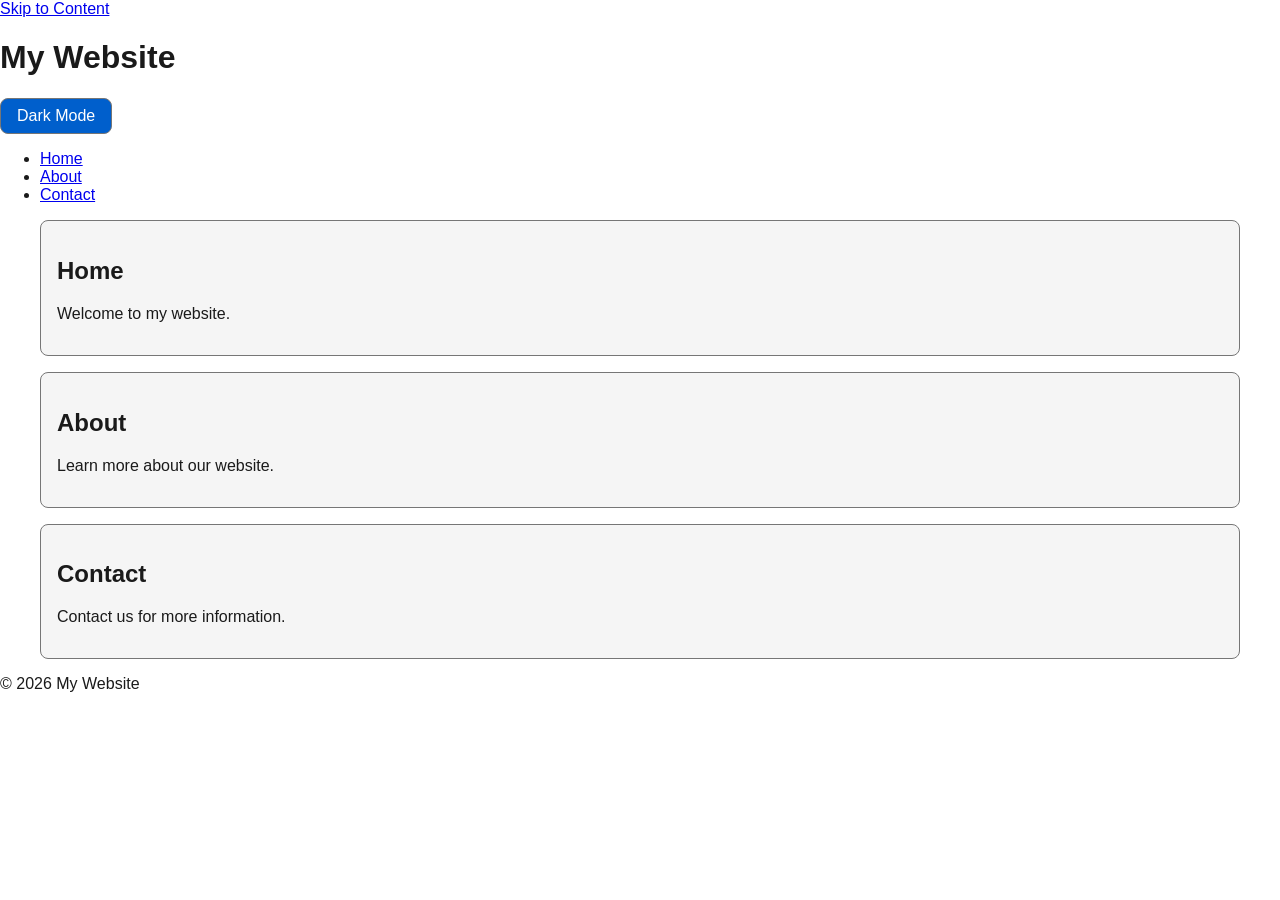
<file: index.html>
<!DOCTYPE html>
<html lang="en">

<head>
    <meta charset="UTF-8">
    <meta name="viewport" content="width=device-width, initial-scale=1.0">
    <title>Semantic Web Page</title>
    <link rel="stylesheet" href="style.css">
</head>

<body>
    <a href="#main">Skip to Content</a>
    <header>
        <h1>My Website</h1>
        <button id="theme-toggle" type="button" aria-label="Toggle dark mode">
    Dark Mode
</button>
        <nav aria-label="Main navigation">
            <ul>
                <li><a href="#home">Home</a></li>
                <li><a href="#about">About</a></li>
                <li><a href="#contact">Contact</a></li>
            </ul>
        </nav>
    </header>

    <main id="main">
        <section id="home">
            <h2>Home</h2>
            <p>Welcome to my website.</p>
        </section>

        <section id="about">
            <h2>About</h2>
            <p>Learn more about our website.</p>
        </section>

        <section id="contact">
            <h2>Contact</h2>
            <p>Contact us for more information.</p>
        </section>
    </main>

    <footer>
        <p>&copy; 2026 My Website</p>
    </footer>
    <script src="script.js"></script>
</body>

</html>
</file>
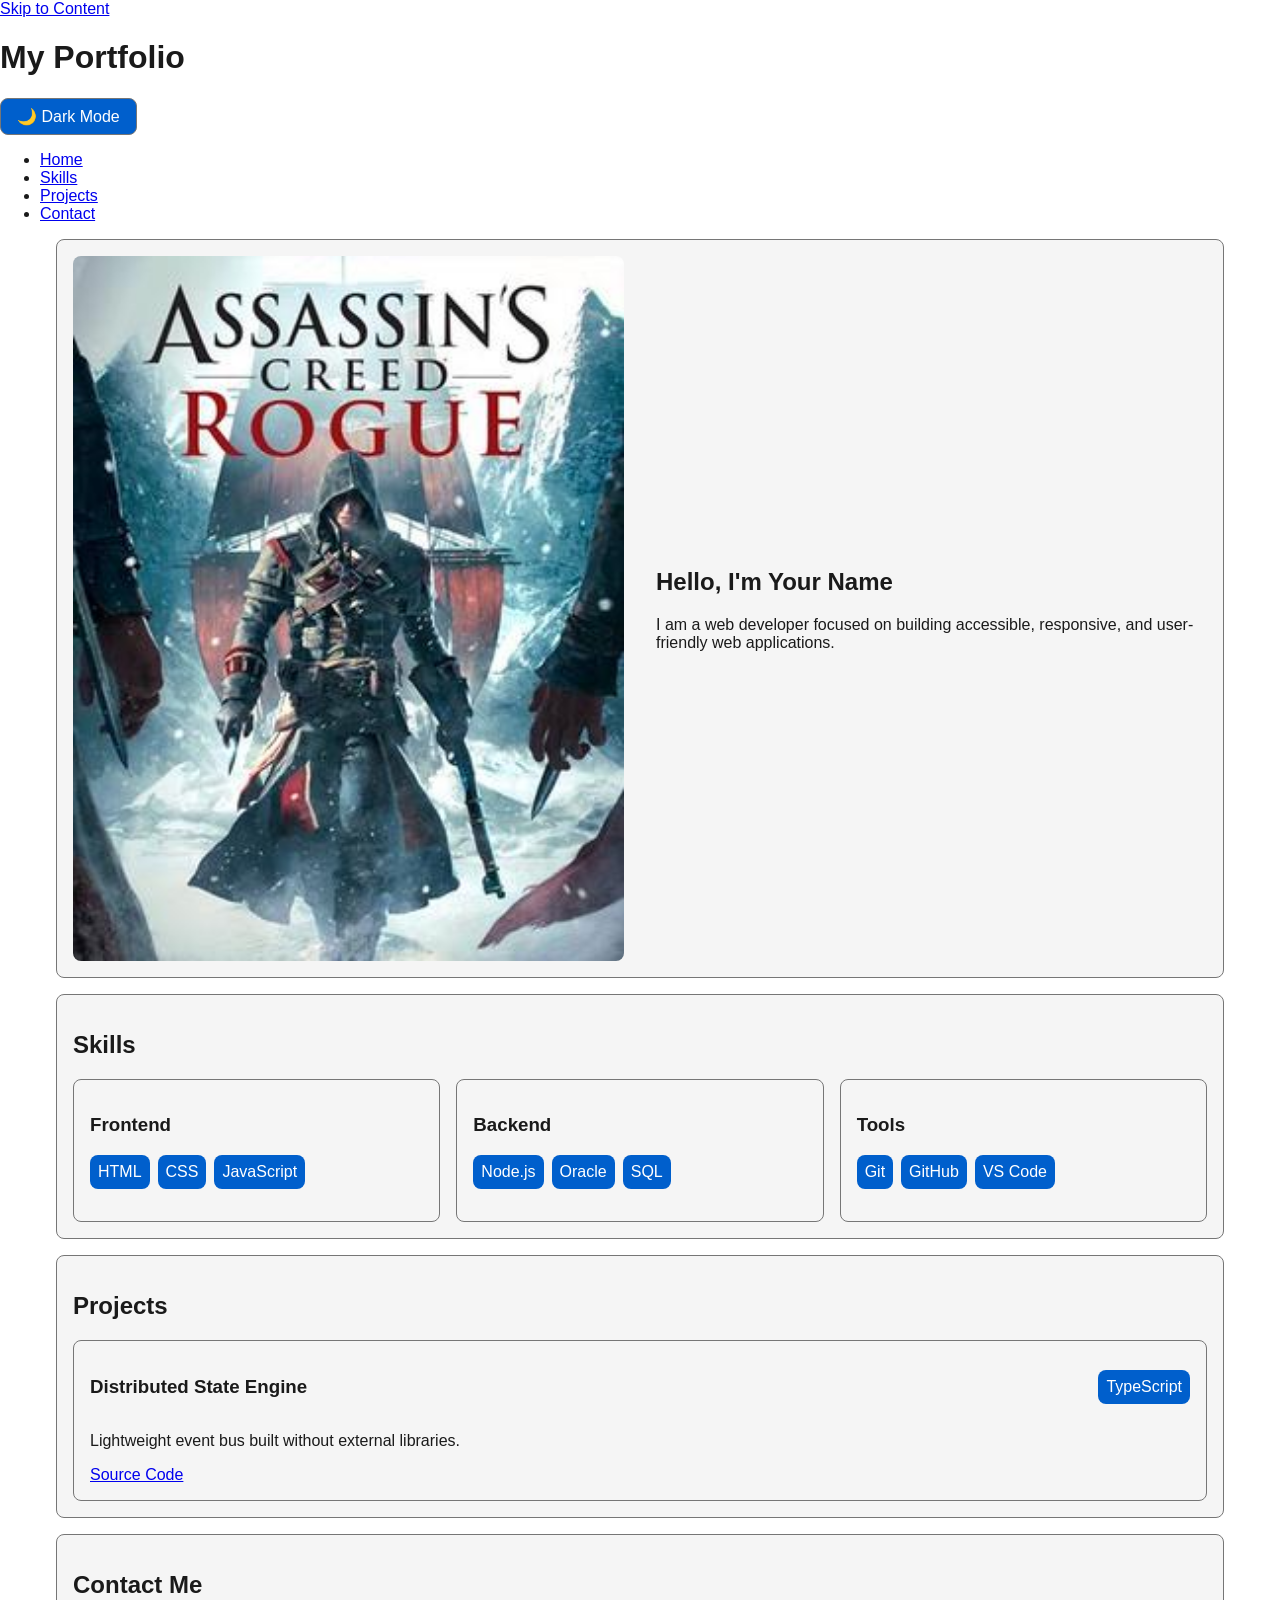
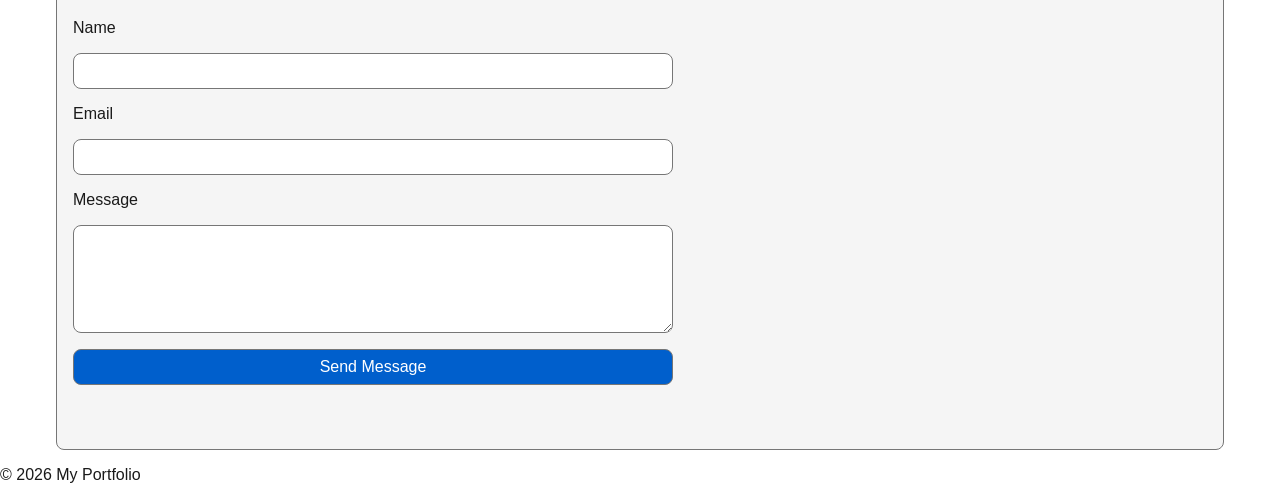
<file: portfolio.html>
<!DOCTYPE html>
<html lang="en">

<head>
    <meta charset="UTF-8">
    <meta name="viewport" content="width=device-width, initial-scale=1.0">
    <title>My Portfolio</title>

    <link rel="stylesheet" href="style.css">
</head>

<body>

    <a href="#main">Skip to Content</a>

    <header>
        <h1>My Portfolio</h1>
        <button
    id="theme-toggle"
    type="button"
    aria-pressed="false"
    aria-label="Enable dark mode"
>
    <span class="theme-icon" aria-hidden="true">🌙</span>
    <span class="theme-label">Dark Mode</span>
</button>
        <nav aria-label="Main navigation">
            <ul>
                <li><a href="#hero">Home</a></li>
                <li><a href="#skills">Skills</a></li>
                <li><a href="#projects">Projects</a></li>
                <li><a href="#contact">Contact</a></li>
            </ul>
        </nav>
    </header>

    <main id="main">
        <main id="main">

    <section id="hero" class="hero">

        <img
            src="images/Assassin's_Creed_Rogue_-_poster.jpg"
            alt="Profile portrait"
            width="600"
            height="600"
        >

        <section class="hero-content">
            <h2>Hello, I'm Your Name</h2>

            <p>
                I am a web developer focused on building accessible,
                responsive, and user-friendly web applications.
            </p>
        </section>

    </section>
<section id="skills">

    <h2>Skills</h2>

    <section class="skills-grid">

        <article class="skill-category">
            <h3>Frontend</h3>

            <ul class="skill-list">
                <li class="badge">HTML</li>
                <li class="badge">CSS</li>
                <li class="badge">JavaScript</li>
            </ul>
        </article>

        <article class="skill-category">
            <h3>Backend</h3>

            <ul class="skill-list">
                <li class="badge">Node.js</li>
                <li class="badge">Oracle</li>
                <li class="badge">SQL</li>
            </ul>
        </article>

        <article class="skill-category">
            <h3>Tools</h3>

            <ul class="skill-list">
                <li class="badge">Git</li>
                <li class="badge">GitHub</li>
                <li class="badge">VS Code</li>
            </ul>
        </article>

    </section>

</section>
<section id="projects">

    <h2>Projects</h2>

    <section class="projects-grid">

        <article
            class="project-card"
            data-category="frontend"
        >

            <header class="card-header">

                <h3>Distributed State Engine</h3>

                <span class="badge">
                    TypeScript
                </span>

            </header>

            <p>
                Lightweight event bus built without external libraries.
            </p>

            <footer class="card-footer">

                <a
                    href="#"
                    aria-label="View State Engine repository"
                >
                    Source Code
                </a>

            </footer>

        </article>

    </section>

</section>
<section id="contact">

    <h2>Contact Me</h2>

    <form id="contact-form">

        <label for="name">Name</label>

        <input
            type="text"
            id="name"
            name="name"
            required
        >

        <label for="email">Email</label>

        <input
            type="email"
            id="email"
            name="email"
            required
        >

        <label for="message">Message</label>

        <textarea
            id="message"
            name="message"
            rows="5"
            required
        ></textarea>

        <button type="submit">
            Send Message
        </button>

        <p
            id="form-status"
            aria-live="polite"
        ></p>

    </form>

</section>
</main>
    </main>

    <footer>
        <p>&copy; 2026 My Portfolio</p>
    </footer>

    <script src="script.js"></script>

</body>
</html>
</file>
<file: style.css>
:root {
    --color-background: #ffffff;
    --color-surface: #f5f5f5;
    --color-text: #1a1a1a;
    --color-primary: #005fcc;
    --color-border: #767676;

    --spacing-sm: 0.5rem;
    --spacing-md: 1rem;
    --spacing-lg: 2rem;

    --radius-md: 0.5rem;
}
[data-theme="dark"] {
    --color-background: #121212;
    --color-surface: #242424;
    --color-text: #f5f5f5;
    --color-primary: #8ab4f8;
    --color-border: #a0a0a0;
}
*,
*::before,
*::after {
    box-sizing: border-box;
}

html {
    scroll-behavior: smooth;
}

body {
    margin: 0;
    min-height: 100vh;
    font-family: Arial, sans-serif;
    background: var(--color-background);
    color: var(--color-text);
}

img {
    display: block;
    max-width: 100%;
    height: auto;
}

button,
input,
textarea,
select {
    font: inherit;
}

a:focus-visible,
button:focus-visible,
input:focus-visible,
textarea:focus-visible {
    outline: 3px solid var(--color-primary);
    outline-offset: 3px;
}

main {
    display: grid;
    grid-template-columns: 1fr;
    gap: var(--spacing-md);
    width: min(100% - 2rem, 1200px);
    margin-inline: auto;
}

main > section {
    min-width: 0;
    padding: var(--spacing-md);
    background: var(--color-surface);
    border: 1px solid var(--color-border);
    border-radius: var(--radius-md);
}


#theme-toggle {
    padding: var(--spacing-sm) var(--spacing-md);
    background: var(--color-primary);
    color: var(--color-background);
    border: 1px solid var(--color-border);
    border-radius: var(--radius-md);
    cursor: pointer;
}

/* =========================
   EXERCISE 3 - PORTFOLIO
   ========================= */
/* HERO */

.hero {
    display: grid;
    grid-template-columns: 1fr;
    gap: var(--spacing-lg);
    align-items: center;
}

.hero img {
    width: 100%;
    max-width: 600px;
    height: auto;
    border-radius: var(--radius-md);
}

/* SKILLS */

.skills-grid {
    display: grid;
    grid-template-columns: repeat(
        auto-fit,
        minmax(200px, 1fr)
    );
    gap: var(--spacing-md);
}

.skill-category {
    padding: var(--spacing-md);
    background: var(--color-surface);
    border: 1px solid var(--color-border);
    border-radius: var(--radius-md);
}

.skill-list {
    display: flex;
    flex-wrap: wrap;
    gap: var(--spacing-sm);
    padding: 0;
    list-style: none;
}

.badge {
    display: inline-block;
    padding: var(--spacing-sm);
    background: var(--color-primary);
    color: var(--color-background);
    border-radius: var(--radius-md);
}

/* PROJECTS */

.projects-grid {
    display: grid;
    grid-template-columns: repeat(
        auto-fit,
        minmax(250px, 1fr)
    );
    gap: var(--spacing-md);
}

.project-card {
    padding: var(--spacing-md);
    background: var(--color-surface);
    border: 1px solid var(--color-border);
    border-radius: var(--radius-md);
}

.card-header {
    display: flex;
    justify-content: space-between;
    align-items: center;
    gap: var(--spacing-sm);
}

/* CONTACT FORM */
#contact-form {
    display: grid;
    gap: var(--spacing-md);
    max-width: 600px;
}
#contact-form input,
#contact-form textarea {
    width: 100%;
    padding: var(--spacing-sm);
    color: var(--color-text);
    background: var(--color-background);
    border: 1px solid var(--color-border);
    border-radius: var(--radius-md);
}
#contact-form button {
    padding: var(--spacing-sm) var(--spacing-md);
    background: var(--color-primary);
    color: var(--color-background);
    border: 1px solid var(--color-border);
    border-radius: var(--radius-md);
    cursor: pointer;
}
@media (min-width: 768px) {
    .hero {
        grid-template-columns: 1fr 1fr;
    }
}
</file>
